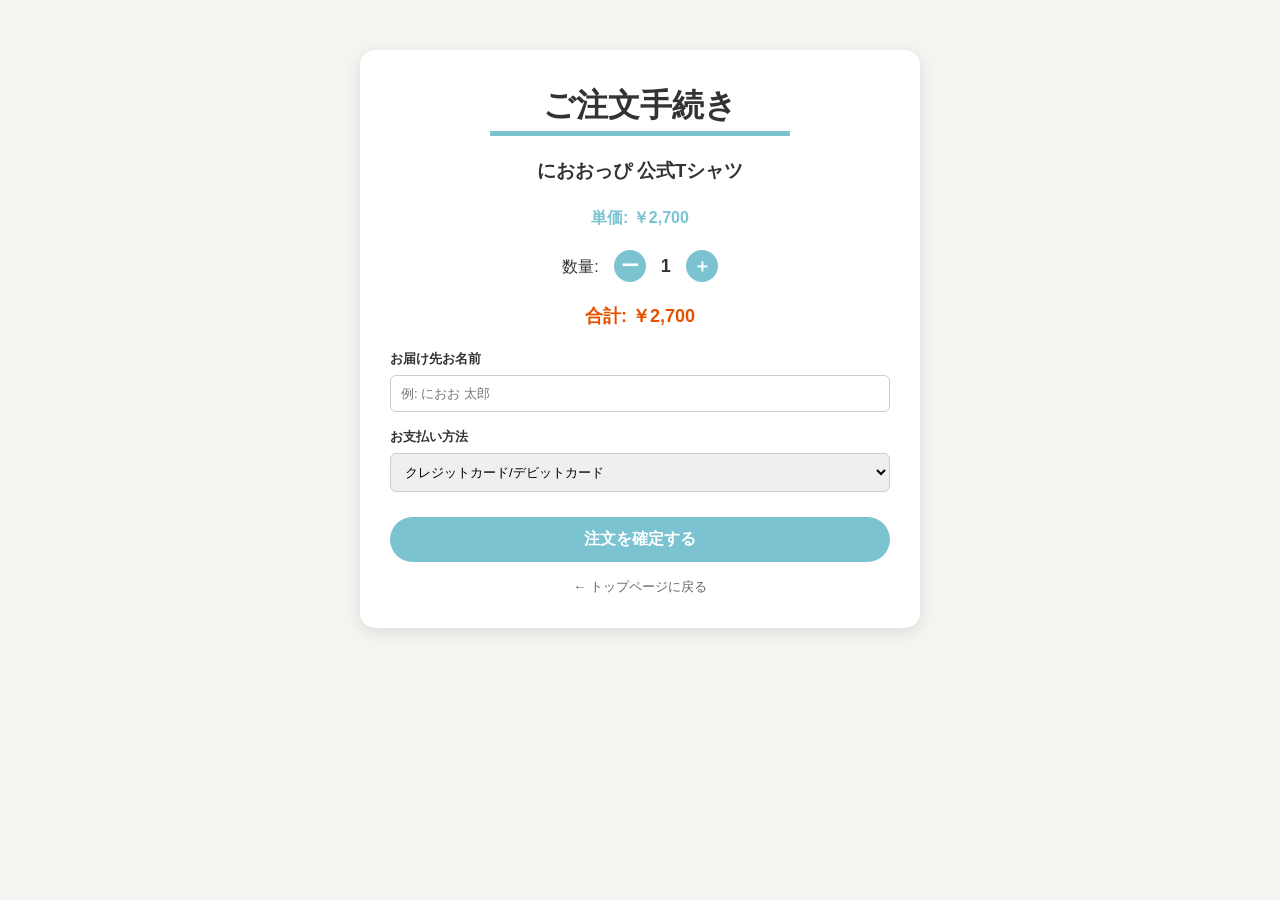
<file: buy.html>
<!DOCTYPE html>
<html lang="ja">
<head>
    <meta charset="UTF-8">
    <meta name="viewport" content="width=device-width, initial-scale=1.0">
    <title>ご購入手続き | におおっぴとさとうきっぴ</title>
    <link rel="stylesheet" href="style.css">
    <style>
        .buy-page-container {
            max-width: 500px;
            margin: 50px auto;
            background: #fff;
            padding: 30px;
            border-radius: 15px;
            box-shadow: 0 4px 15px rgba(0,0,0,0.1);
            text-align: center;
        }
        .buy-qty-box {
            display: flex;
            justify-content: center;
            align-items: center;
            gap: 15px;
            margin: 20px 0;
        }
        .buy-qty-btn {
            background-color: #7BC3D1;
            color: white;
            border: none;
            width: 32px;
            height: 32px;
            border-radius: 50%;
            font-size: 18px;
            font-weight: bold;
            cursor: pointer;
        }
        .form-group {
            text-align: left;
            margin-bottom: 15px;
        }
        .form-group label {
            display: block;
            font-size: 13px;
            font-weight: bold;
            margin-bottom: 5px;
        }
        .form-group input, .form-group select {
            width: 100%;
            padding: 10px;
            border: 1px solid #ccc;
            border-radius: 6px;
            box-sizing: border-box;
        }
        .submit-btn {
            width: 100%;
            background-color: #7BC3D1;
            color: white;
            border: none;
            padding: 12px;
            border-radius: 25px;
            font-weight: bold;
            font-size: 16px;
            cursor: pointer;
            margin-top: 10px;
        }
        .back-link {
            display: inline-block;
            margin-top: 15px;
            color: #666;
            text-decoration: none;
            font-size: 13px;
        }
    </style>
</head>
<body style="background-color: #F4F4F0;">

    <div class="buy-page-container">
        <!-- 注文フォーム画面 -->
        <div id="step-form">
            <h2>ご注文手続き</h2>
            <hr class="blue-line" style="margin: 0 auto 20px;">
            
            <h3 id="item-title">商品名</h3>
            <p id="item-price" style="font-weight: bold; color: #7BC3D1;">￥0</p>

            <div class="buy-qty-box">
                <span>数量:</span>
                <button class="buy-qty-btn" onclick="changeQty(-1)">ー</button>
                <span id="qty-count" style="font-size: 18px; font-weight: bold;">1</span>
                <button class="buy-qty-btn" onclick="changeQty(1)">＋</button>
            </div>
            
            <p id="total-price" style="font-size: 18px; font-weight: bold; color: #E65100;">合計: ￥0</p>

            <div class="form-group">
                <label>お届け先お名前</label>
                <input type="text" placeholder="例: におお 太郎">
            </div>

            <div class="form-group">
                <label>お支払い方法</label>
                <select>
                    <option>クレジットカード/デビットカード</option>
                    <option>におおっぴPay（還元率0%）</option>
                    <option>ぶどう現物支給</option>
                    <option>コンビニ払い（セ⚪︎ン-イ⚪︎ブン・フ⚪︎ミリーマ⚪︎ト・ロ⚪︎ソン・ミニスト⚪︎プ）</option>
                    <option>後払い</option>

                </select>
            </div>

            <button class="submit-btn" onclick="completeOrder()">注文を確定する</button>
            <br>
            <a href="index.html" class="back-link">← トップページに戻る</a>
        </div>

        <!-- 完了＆ネタばらし画面（最初は隠す） -->
        <div id="step-result" class="hidden">
            <h2 style="color: #7BC3D1;">🎉 ご購入ありがとうございます！</h2>
            <p id="result-text" style="line-height: 1.8; margin: 25px 0; text-align: left;"></p>
            <a href="index.html" class="submit-btn" style="display: block; text-decoration: none;">公式サイトへ戻る</a>
        </div>
    </div>

    <script>
        // URLパラメータから商品（tshirtかplushか）を判別
        const params = new URLSearchParams(window.location.search);
        const itemType = params.get('item');

        let itemName = "におおっぴ 公式Tシャツ";
        let unitPrice = 2700;

        if (itemType === 'plush') {
            itemName = "におおっぴ ぬいぐるみ";
            unitPrice = 1000000;
        }

        let qty = 1;

        // 初期表示設定
        document.getElementById('item-title').textContent = itemName;
        updateDisplay();

        function changeQty(amount) {
            qty += amount;
            if (qty < 1) qty = 1;
            updateDisplay();
        }

        function updateDisplay() {
            document.getElementById('item-price').textContent = `単価: ￥${unitPrice.toLocaleString()}`;
            document.getElementById('qty-count').textContent = qty;
            document.getElementById('total-price').textContent = `合計: ￥${(unitPrice * qty).toLocaleString()}`;
        }

        // 「注文を確定する」ボタンを押したとき
        function completeOrder() {
            document.getElementById('step-form').classList.add('hidden');
            document.getElementById('step-result').classList.remove('hidden');

            const resultText = document.getElementById('result-text');
            const totalStr = (unitPrice * qty).toLocaleString();

            if (itemType === 'plush') {
                resultText.innerHTML = `ご注文完了の手続きを行いました…<br><br>…が、<strong>合計￥${totalStr}の決済エラーが発生しました。</strong><br>におおっぴが勝手に全額「ぶどう株」の購入に充てたようです。<br><br><strong>におおっぴ「投資は自己責任でね」</strong>`;
            } else {
                resultText.innerHTML = `商品（${qty}個）の発送手配を完了しました！<br><br>…のはずでしたが、発送直前にさとうきっぴが「手編みの方が温かいから」と全商品をハサミで切り刻んでしまいました。<br><br><strong>さとうきっぴ「これ手編みのマフラー（謎の形）」</strong>`;
            }
        }
    </script>
</body>
</html>
</file>
<file: style.css>
/* 全体設定 */
body {
    color: #333333;
    text-align: center;
    margin: 0;
    font-family: 'Helvetica Neue', Arial, 'Hiragino Kaku Gothic ProN', 'Hiragino Sans', Meiryo, sans-serif;
    line-height: 1.6;
}

/* ヘッダー */
header {
    background-color: #333333;
    display: flex;
    justify-content: space-between;
    align-items: center;
    padding: 10px 40px;
    position: sticky;
    top: 0;
    z-index: 100;
}

header img {
    max-height: 40px;
}

header ul {
    margin: 0;
    padding: 0;
    display: flex;
    list-style: none;
}

header ul li {
    padding: 0 15px;
}

header ul li a {
    color: #FFFFFF;
    font-size: 16px;
    font-weight: bold;
    text-decoration: none;
    transition: color 0.3s;
}

header ul li a:hover {
    color: #7BC3D1;
}

/* 各見出し */
h1 {
    font-size: 60px;
    letter-spacing: 3px;
    color: #333;
    text-shadow: 2px 2px 0px #fff;
    margin: 0;
}

h2 {
    margin: 0;
    font-size: 32px;
}

hr {
    margin-bottom: 30px;
    height: 5px;
    border: none;
}

.blue-line {
    width: 300px;
    background-color: #7BC3D1;
}

.red-line {
    width: 500px;
    background-color: #778899;
}

.sub-text {
    font-size: 14px;
    color: #666666;
    margin-top: 5px;
}

/* 各セクション背景 */
#top {
    background-image: url('image/スクリーンショット 2026-06-26 15.52.35 2.png');
    background-size: 160px;
    padding: 180px 20px;
    background-color: rgba(255, 255, 255, 0.4);
    background-blend-mode: overlay;
}

#about {
    background-color: #E6FAFC;
    padding: 80px 20px;
    font-size: 18px;
}

#skills {
    background-color: #FFFFFF;
    padding: 80px 20px;  
}

#portfolio {
    background-color: #E3E3DC;
    padding: 80px 20px;
}

/* プロフィールレイアウト */
.skills-container {
    display: flex;
    justify-content: center;
    align-items: center;
    gap: 30px;
    margin-top: 30px;
    flex-wrap: wrap;
}

/* 詳細カード */
.skill-card {
    background-color: #FFFFFF;
    border-radius: 15px;
    padding: 25px 40px;
    box-shadow: 0 4px 15px rgba(0, 0, 0, 0.08);
    text-align: left;
    min-width: 240px;
}

.skill-card p {
    margin: 10px 0;
    font-size: 18px;
    border-bottom: 1px dashed #eee;
    padding-bottom: 5px;
}

/* 画像と吹き出しのラッパー */
.img-wrapper {
    position: relative;
    cursor: pointer;
}

/* キャラクター画像 */
.skill-img {
    width: 150px;
    height: auto;
    mix-blend-mode: multiply;
    filter: contrast(115%);
    transition: transform 0.2s ease;
}

.img-wrapper:hover .skill-img {
    transform: scale(1.08);
}

/* 吹き出しデザイン */
.speech-bubble {
    position: absolute;
    top: -50px;
    left: 50%;
    transform: translateX(-50%);
    background: #333333;
    color: #ffffff;
    padding: 8px 15px;
    border-radius: 20px;
    font-size: 14px;
    white-space: nowrap;
    z-index: 10;
    box-shadow: 0 4px 10px rgba(0,0,0,0.2);
    animation: pop 0.3s ease;
}

/* 吹き出しの三角部分 */
.speech-bubble::after {
    content: '';
    position: absolute;
    bottom: -8px;
    left: 50%;
    transform: translateX(-50%);
    border-width: 8px 8px 0;
    border-style: solid;
    border-color: #333333 transparent;
}

@keyframes pop {
    0% { transform: translateX(-50%) scale(0.5); opacity: 0; }
    100% { transform: translateX(-50%) scale(1); opacity: 1; }
}

.hidden {
    display: none;
}

/* 目撃情報セクション */
#witness {
    background-color: #F4F4F0;
    padding: 80px 20px;
}

.witness-container {
    display: flex;
    justify-content: center;
    gap: 20px;
    margin-top: 30px;
    flex-wrap: wrap;
}

.witness-card {
    background-color: #FFFFFF;
    border-radius: 12px;
    padding: 20px;
    width: 280px;
    text-align: left;
    box-shadow: 0 4px 12px rgba(0, 0, 0, 0.05);
    border-left: 5px solid #7BC3D1;
}

.witness-user {
    font-weight: bold;
    font-size: 14px;
    color: #666666;
    margin-bottom: 8px;
}

.witness-text {
    margin: 0;
    font-size: 15px;
}

/* フッター */
footer {
    background-color: #333333;
    color: #FFFFFF;
    padding: 20px;
    font-size: 14px;
}

#top { animation: bgMove 10s linear infinite; }
@keyframes bgMove { 0% { background-position: 0 0; } 100% { background-position: 160px 160px; } }

.skill-img { animation: float 2s infinite alternate ease-in-out; }
@keyframes float { 0% { transform: translateY(0); } 50% { transform: translateY(-15px); } }

/* グッズ紹介セクション */
#goods {
    background-color: #FFFFFF;
    padding: 80px 20px;
}

.goods-container {
    display: flex;
    justify-content: center;
    gap: 30px;
    margin-top: 30px;
    flex-wrap: wrap;
}

.goods-card {
    background-color: #FAFAFA;
    border: 2px solid #E3E3DC;
    border-radius: 15px;
    padding: 20px;
    width: 280px;
    text-align: center;
    box-shadow: 0 4px 12px rgba(0, 0, 0, 0.05);
    transition: transform 0.2s ease, box-shadow 0.2s ease;
}

.goods-card:hover {
    transform: translateY(-5px);
    box-shadow: 0 8px 20px rgba(0, 0, 0, 0.1);
}

/* 画像表示エリア枠組み */
.goods-img-wrapper {
    width: 100%;
    height: 220px;
    background-color: #FFFFFF;
    border-radius: 10px;
    display: flex;
    align-items: center;
    justify-content: center;
    overflow: hidden;
    margin-bottom: 15px;
    border: 1px solid #EEEEEE;
}

.goods-img {
    max-width: 100%;
    max-height: 100%;
    object-fit: contain;
}

.goods-card h3 {
    font-size: 18px;
    margin: 10px 0 5px 0;
    color: #333333;
}

.goods-price {
    font-weight: bold;
    color: #7BC3D1;
    font-size: 16px;
    margin: 0 0 10px 0;
}

.goods-desc {
    font-size: 13.5px;
    color: #666666;
    margin: 0;
    text-align: left;
    line-height: 1.5;
}
</file>
